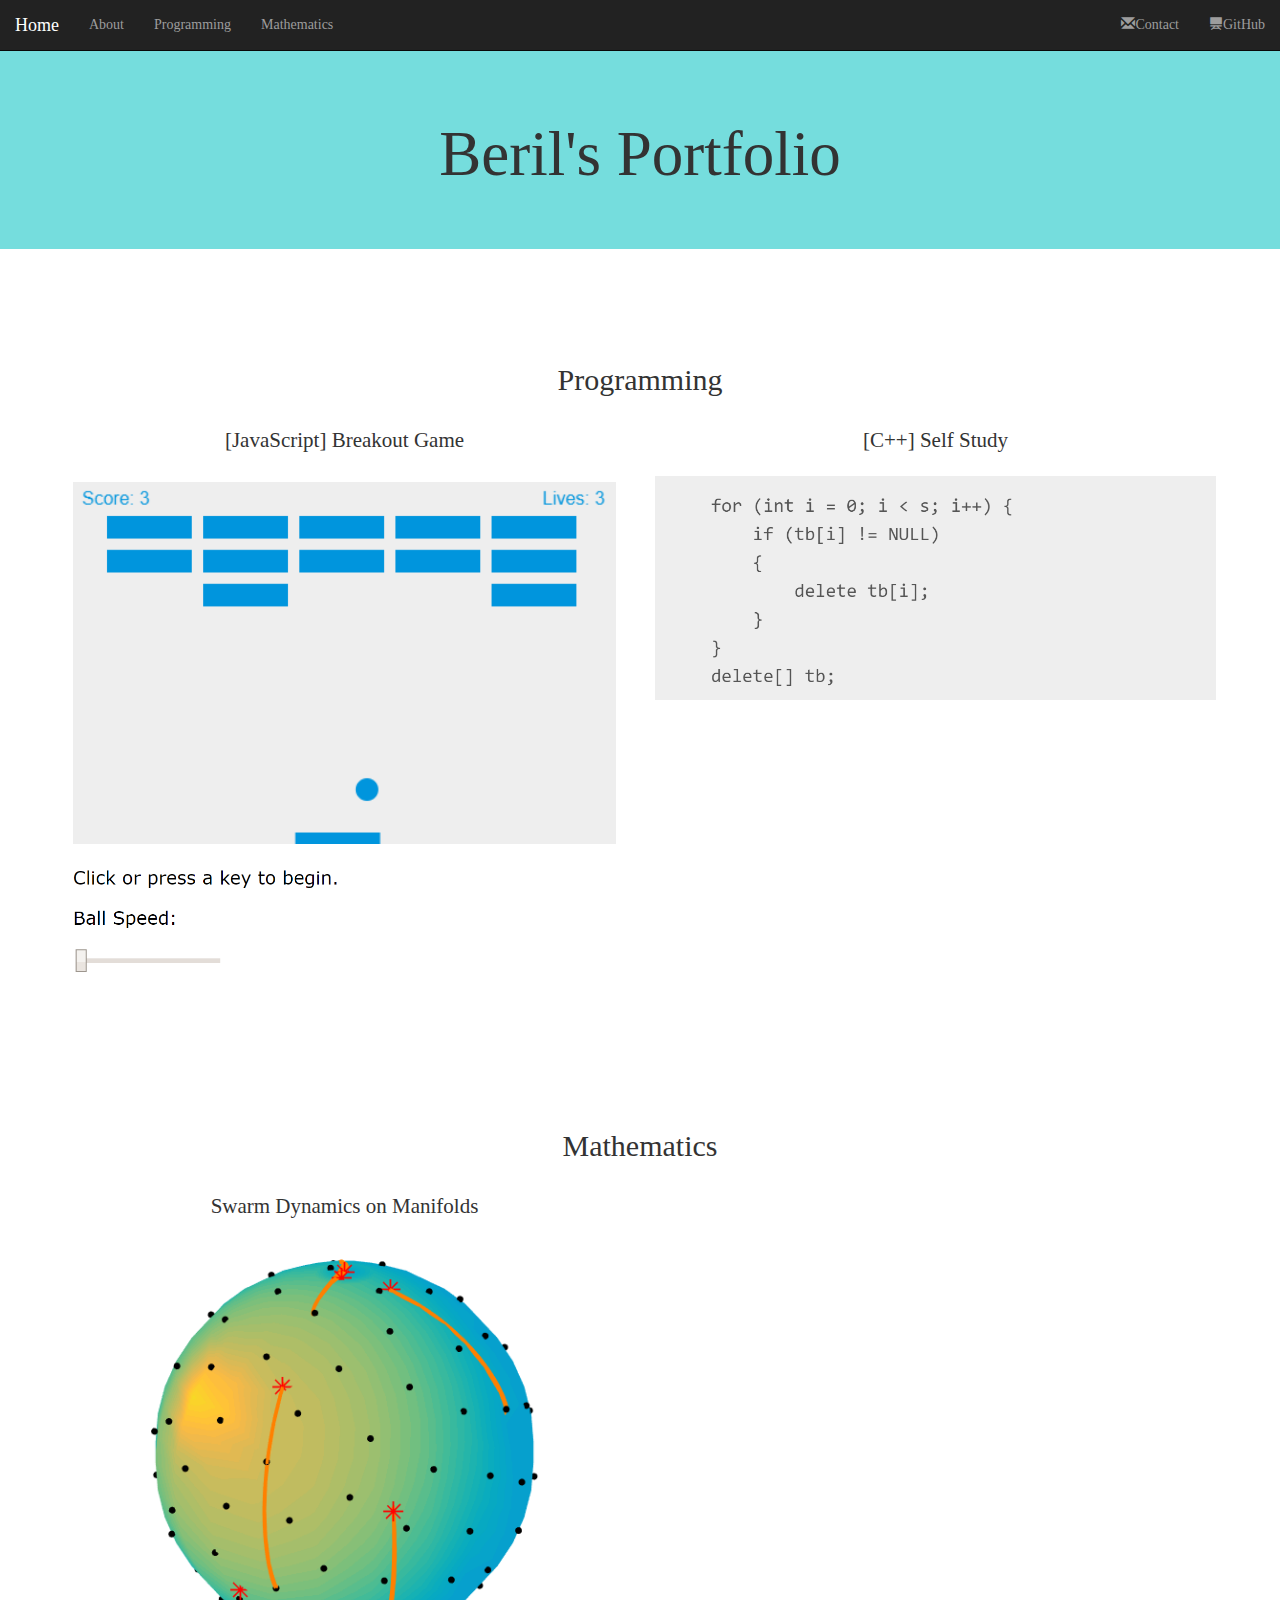
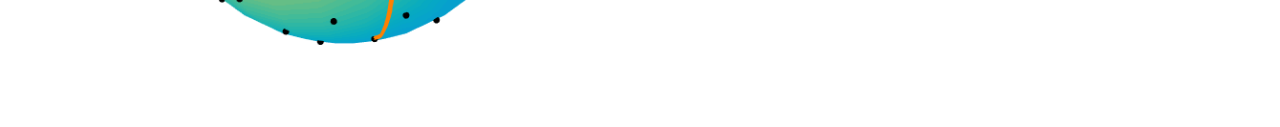
<file: index.html>
<!DOCTYPE html>
<html lang="en">
<head>
  <title>Beril Zhang Portfolio</title>
  <meta charset="utf-8">
  <meta name="viewport" content="width=device-width, initial-scale=1">
  <link rel="stylesheet" href="https://maxcdn.bootstrapcdn.com/bootstrap/3.4.0/css/bootstrap.min.css">
  <script src="https://ajax.googleapis.com/ajax/libs/jquery/3.3.1/jquery.min.js"></script>
  <script src="https://maxcdn.bootstrapcdn.com/bootstrap/3.4.0/js/bootstrap.min.js"></script>

  <link rel="stylesheet" href="index.css">
</head>
<body>

<!--Navigation bar-->
<nav class="navbar navbar-inverse navbar-fixed-top">
    <div class="container-fluid">
        <div class="navbar-header">
            <button type="button" class="navbar-toggle" data-toggle="collapse" data-target="#myNavbar">
            <span class="icon-bar"></span>
            <span class="icon-bar"></span>
            <span class="icon-bar"></span>                        
            </button>
            <a class="navbar-brand" href="index.html">Home</a>
        </div>
        <div class="collapse navbar-collapse" id="myNavbar">
            <ul class="nav navbar-nav">
                <li><a href="about.html">About</a></li>
                <li><a href="index.html#programming">Programming</a></li>
                <li><a href="index.html#mathematics">Mathematics</a></li>
            </ul>
            <ul class="nav navbar-nav navbar-right">
                <li><a href="mailto:berilz@sfu.ca" target="_blank"><span class="glyphicon glyphicon-envelope"></span>Contact</a></li>
                <li><a href="https://github.com/bqianz" target="_blank"><span class="glyphicon glyphicon-blackboard"></span>GitHub</a></li>
            </ul>
        </div>
    </div>
</nav>
<!--end of Navigation bar-->

<div class="jumbotron">
  <div class="container bg-2 text-center">
    <h1>Beril's Portfolio</h1>    
  </div>
</div>

<!-- Programming -->
<div class="container-fluid bg-3 text-center" id = "programming">    
  <h2>Programming</h2><br>
  <div class="row">
    <div class="col-sm-6">
      <p class="lead">[JavaScript] Breakout Game</p>
        <a href = "js_breakout.html">
        <img src="js_breakout_thumb.png" class="img-responsive" style="width:100%" alt="Image">
        </a>
    </div>
    <div class="col-sm-6"> 
      <p class="lead">[C++] Self Study</p>
      <a href = "cpp_selfstudy.html">
      <img src="cpp_selfstudy_thumb.png" class="img-responsive" style="width:100%" alt="Image">
      </a>
    </div>
</div>
</div>

<div class="container-fluid bg-3 text-center" id = "mathematics">    
        <h2>Mathematics</h2><br>
        <div class="row">
          <div class="col-sm-6">
            <p class = "lead">Swarm Dynamics on Manifolds</p>
            <a href="math_manifolds.html">
            <img src="math_manifolds_thumb.png" class="img-responsive" style="width:100%" alt="Image">
            </a>
          </div>
    </div>
    </div>    

</body>
</html>
</file>
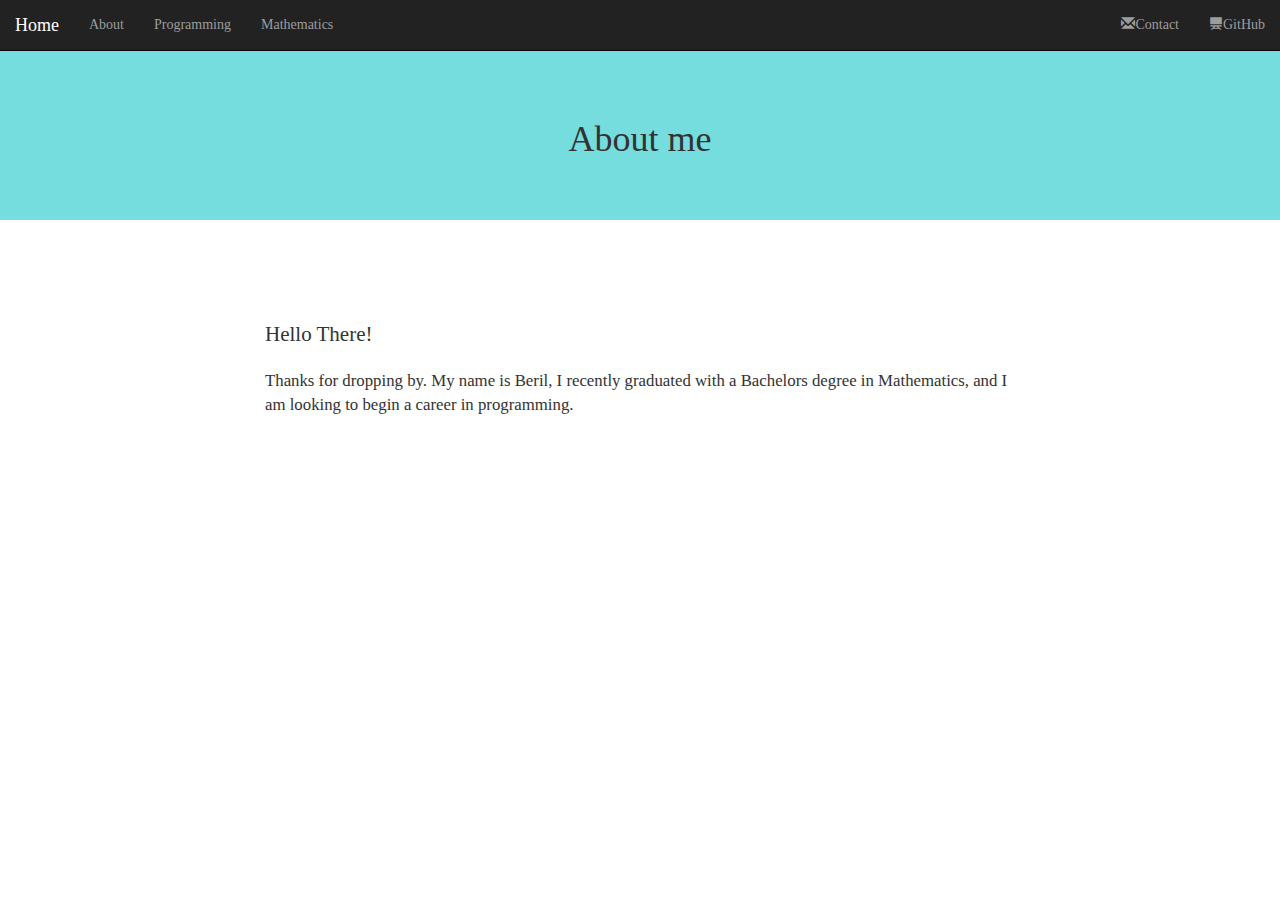
<file: about.html>
<!DOCTYPE html>
<html lang="en">
<head>
  <title>About me</title>
  <meta charset="utf-8">
  <meta name="viewport" content="width=device-width, initial-scale=1">
  <link rel="stylesheet" href="https://maxcdn.bootstrapcdn.com/bootstrap/3.4.0/css/bootstrap.min.css">
  <script src="https://ajax.googleapis.com/ajax/libs/jquery/3.3.1/jquery.min.js"></script>
  <script src="https://maxcdn.bootstrapcdn.com/bootstrap/3.4.0/js/bootstrap.min.js"></script>

  <link rel="stylesheet" href="index.css">
</head>
<body>

<!--Navigation bar-->
<nav class="navbar navbar-inverse navbar-fixed-top">
    <div class="container-fluid">
        <div class="navbar-header">
            <button type="button" class="navbar-toggle" data-toggle="collapse" data-target="#myNavbar">
            <span class="icon-bar"></span>
            <span class="icon-bar"></span>
            <span class="icon-bar"></span>                        
            </button>
            <a class="navbar-brand" href="index.html">Home</a>
        </div>
        <div class="collapse navbar-collapse" id="myNavbar">
            <ul class="nav navbar-nav">
                <li><a href="about.html">About</a></li>
                <li><a href="index.html#programming">Programming</a></li>
                <li><a href="index.html#mathematics">Mathematics</a></li>
            </ul>
            <ul class="nav navbar-nav navbar-right">
                <li><a href="mailto:berilz@sfu.ca" target="_blank"><span class="glyphicon glyphicon-envelope"></span>Contact</a></li>
                <li><a href="https://github.com/bqianz" target="_blank"><span class="glyphicon glyphicon-blackboard"></span>GitHub</a></li>
            </ul>
        </div>
    </div>
</nav>
<!--end of Navigation bar-->

<!-- header -->
<header height="200px">
    <div class="container text-center">
      <h1>About me</h1>
    </div>
</header>

<!-- Page Content -->
<section>
<div class="container">
  <div class="row">
    <!-- column holder -->
    <div class="col-lg-2"></div>
    <div class="col-lg-8">
     <p class="lead">Hello There!</p>
     <p>Thanks for dropping by. My name is Beril, I recently graduated with a Bachelors degree in Mathematics, and I am looking to begin a career in programming.</p>
     </p>
    </div>
    <!-- column holder -->
    <div class="col-lg-2"></div>
  </div>
</div>
</section>


</body>
</html>
</file>
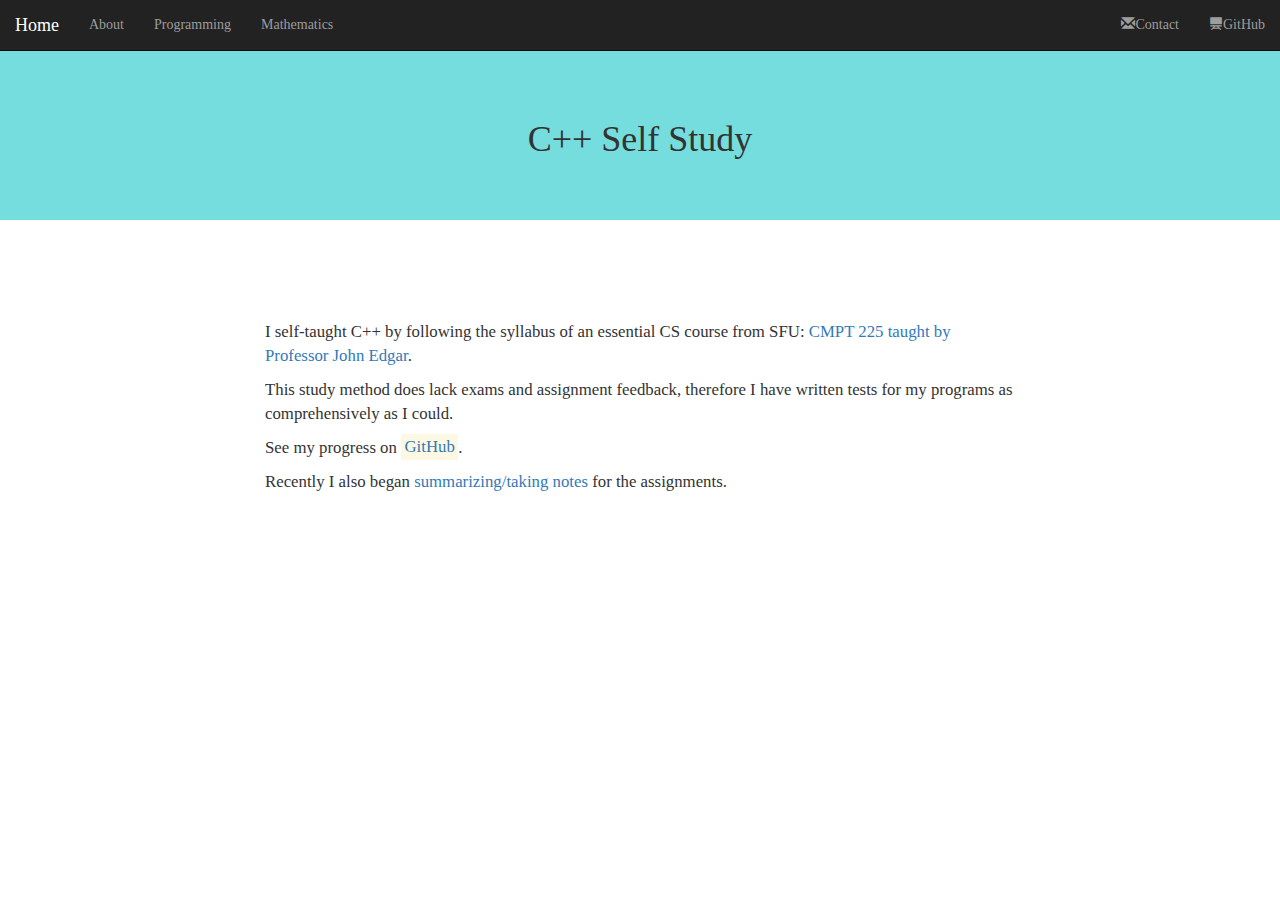
<file: cpp_selfstudy.html>
<!DOCTYPE html>
<html lang="en">
<head>
  <title>C++ Self Study</title>
  <meta charset="utf-8">
  <meta name="viewport" content="width=device-width, initial-scale=1">
  <link rel="stylesheet" href="https://maxcdn.bootstrapcdn.com/bootstrap/3.4.0/css/bootstrap.min.css">
  <script src="https://ajax.googleapis.com/ajax/libs/jquery/3.3.1/jquery.min.js"></script>
  <script src="https://maxcdn.bootstrapcdn.com/bootstrap/3.4.0/js/bootstrap.min.js"></script>

  <link rel="stylesheet" href="index.css">
</head>
<body>

<!--Navigation bar-->
<nav class="navbar navbar-inverse navbar-fixed-top">
    <div class="container-fluid">
        <div class="navbar-header">
            <button type="button" class="navbar-toggle" data-toggle="collapse" data-target="#myNavbar">
            <span class="icon-bar"></span>
            <span class="icon-bar"></span>
            <span class="icon-bar"></span>                        
            </button>
            <a class="navbar-brand" href="index.html">Home</a>
        </div>
        <div class="collapse navbar-collapse" id="myNavbar">
            <ul class="nav navbar-nav">
                <li><a href="about.html">About</a></li>
                <li><a href="index.html#programming">Programming</a></li>
                <li><a href="index.html#mathematics">Mathematics</a></li>
            </ul>
            <ul class="nav navbar-nav navbar-right">
                <li><a href="mailto:berilz@sfu.ca" target="_blank"><span class="glyphicon glyphicon-envelope"></span>Contact</a></li>
                <li><a href="https://github.com/bqianz" target="_blank"><span class="glyphicon glyphicon-blackboard"></span>GitHub</a></li>
            </ul>
        </div>
    </div>
</nav>
<!--end of Navigation bar-->

<!-- header -->
<header height="200px">
    <div class="container text-center">
      <h1>C++ Self Study</h1>
    </div>
</header>

<!-- Page Content -->
<section>
<div class="container">
  <div class="row">
    <!-- column holder -->
    <div class="col-lg-2"></div>
    <div class="col-lg-8">
     <p>I self-taught C++ by following the syllabus of an essential CS course from SFU: <a href="http://www.cs.sfu.ca/CourseCentral/225/johnwill/">CMPT 225 taught by Professor John Edgar</a>.</p>

    <p>This study method does lack exams and assignment feedback, therefore I have written tests for my programs as comprehensively as I could.</p>
        
    <p>See my progress on <mark><a href="https://github.com/bqianz/cmpt225">GitHub</a></mark>.</p>
    <p>Recently I also began <a href = "https://cppjournal.tumblr.com/tagged/cmpt225">summarizing/taking notes</a> for the assignments.</p>
    </div>
    <!-- column holder -->
    <div class="col-lg-2"></div>
  </div>
</div>
</section>


</body>
</html>
</file>
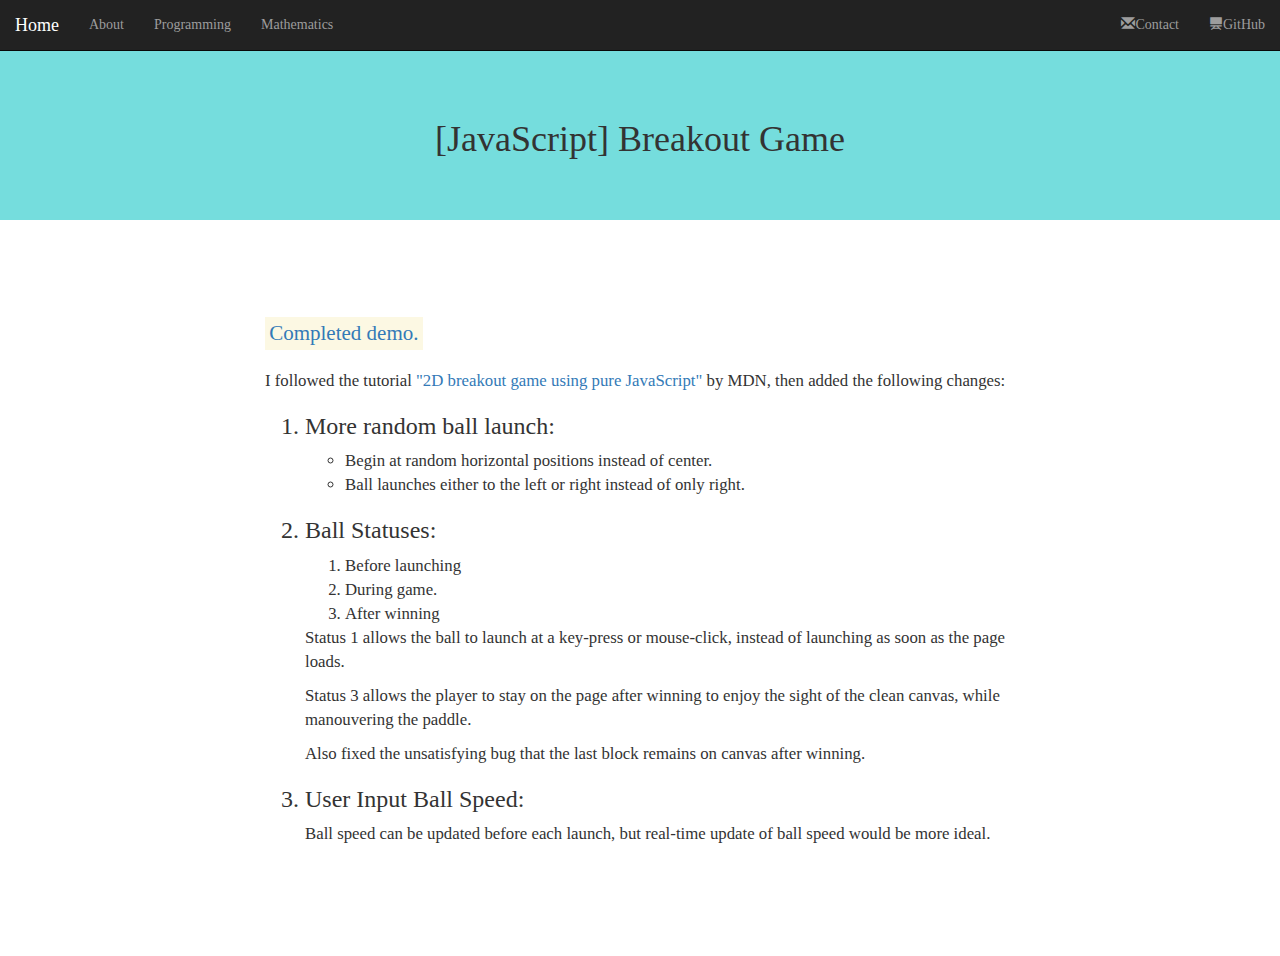
<file: js_breakout.html>
<!DOCTYPE html>
<html lang="en">
<head>
  <title>Breakout Game</title>
  <meta charset="utf-8">
  <meta name="viewport" content="width=device-width, initial-scale=1">
  <link rel="stylesheet" href="https://maxcdn.bootstrapcdn.com/bootstrap/3.4.0/css/bootstrap.min.css">
  <script src="https://ajax.googleapis.com/ajax/libs/jquery/3.3.1/jquery.min.js"></script>
  <script src="https://maxcdn.bootstrapcdn.com/bootstrap/3.4.0/js/bootstrap.min.js"></script>

  <link rel="stylesheet" href="index.css">
</head>
<body>

<!--Navigation bar-->
<nav class="navbar navbar-inverse navbar-fixed-top">
    <div class="container-fluid">
        <div class="navbar-header">
            <button type="button" class="navbar-toggle" data-toggle="collapse" data-target="#myNavbar">
            <span class="icon-bar"></span>
            <span class="icon-bar"></span>
            <span class="icon-bar"></span>                        
            </button>
            <a class="navbar-brand" href="index.html">Home</a>
        </div>
        <div class="collapse navbar-collapse" id="myNavbar">
            <ul class="nav navbar-nav">
                <li><a href="about.html">About</a></li>
                <li><a href="index.html#programming">Programming</a></li>
                <li><a href="index.html#mathematics">Mathematics</a></li>
            </ul>
            <ul class="nav navbar-nav navbar-right">
                <li><a href="mailto:berilz@sfu.ca" target="_blank"><span class="glyphicon glyphicon-envelope"></span>Contact</a></li>
                <li><a href="https://github.com/bqianz" target="_blank"><span class="glyphicon glyphicon-blackboard"></span>GitHub</a></li>
            </ul>
        </div>
    </div>
</nav>
<!--end of Navigation bar-->

<!-- header -->
<header height="200px">
    <div class="container text-center">
      <h1>[JavaScript] Breakout Game</h1>
    </div>
</header>

<!-- Page Content -->
<section>
<div class="container">
  <div class="row">
    <!-- column holder -->
    <div class="col-lg-2"></div>
    <div class="col-lg-8">
        <p class="lead"><mark><a href = "js_breakout_demo.html">Completed demo.</a></mark></p>
        <p> I followed the tutorial <a href="https://developer.mozilla.org/en-US/docs/Games/Tutorials/2D_Breakout_game_pure_JavaScript">"2D breakout game using pure JavaScript"</a> by MDN, then added the following changes:</p>
        <ol>
            <li class = "h3">More random ball launch:</li>
            <ul>
                <li>Begin at random horizontal positions instead of center.</li>
                <li>Ball launches either to the left or right instead of only right.</li>
            </ul>
            <li class = "h3">Ball Statuses:</li>
            <ol>
            <li>Before launching</li>
            <li>During game.</li>
            <li>After winning</li>
            </ol>
            <p>Status 1 allows the ball to launch at a key-press or mouse-click, instead of launching as soon as the page loads.</p>
            <p>Status 3 allows the player to stay on the page after winning to enjoy the sight of the clean canvas, while manouvering the paddle.</p>
            <p>Also fixed the unsatisfying bug that the last block remains on canvas after winning.</p>
            <li class = "h3">User Input Ball Speed:</li>
            <p>Ball speed can be updated before each launch, but real-time update of ball speed would be more ideal.</p>
        </ol>
    </div>
    <!-- column holder -->
    <div class="col-lg-2"></div>
  </div>
</div>
</section>


</body>
</html>
</file>
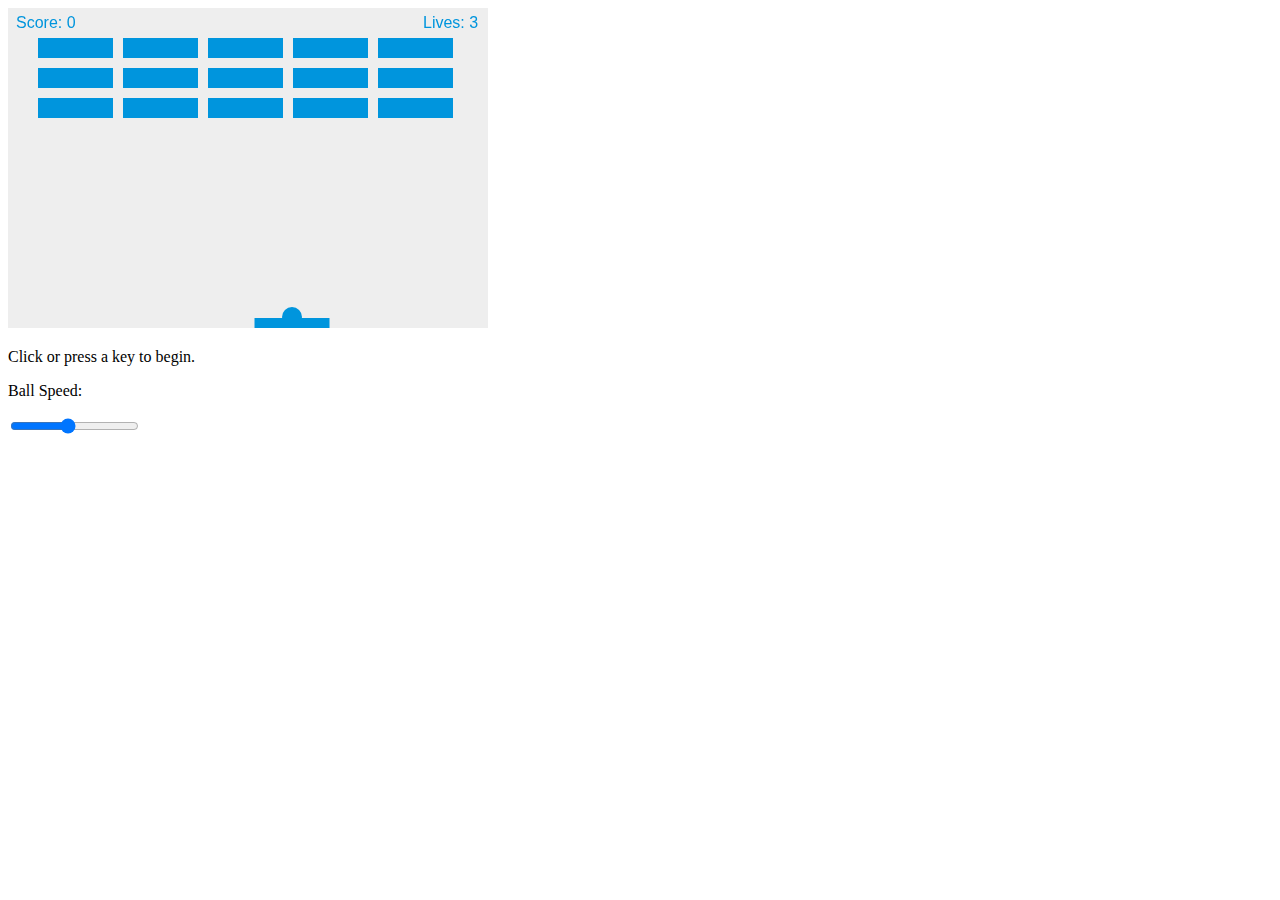
<file: js_breakout_demo.html>
<!doctype html>

<html>

<head>

<meta charset = "UTF-8">
<meta name = "viewport" content = "width=device-width, initial-scale = 1.0">
<title>Ball Breakout Game</title>

<style>
canvas { background:#eee;}
p {font-family:verdana;}
</style>

</head>

<body>

<canvas id = "myCanvas" width = "480" height = "320"></canvas>
<p>Click or press a key to begin.</p>
<p>Ball Speed: </p>
<input type = "range" min = "1" max = "10" value = "5" class = "slider" id = "myRange">

<script>
{
var canvas = document.getElementById("myCanvas");
var ctx = canvas.getContext("2d");
var x, y, dx, dy;
var paddleX;
var ballSpeed = 5;
var ballStatus = 0;


// slider
{
var slider = document.getElementById("myRange");
slider.oninput = function()
{
	ballSpeed = this.value;
}
}


// begin with action
{

var positiveNegative = Math.random() < 0.5 ? -1 : 1;
function startingPosition()
{
	x = Math.random()*canvas.width;
	y = canvas.height - ballRadius - 1;
	paddleX = Math.max(0,x-paddleWidth/2);
	ballStatus = 0;
}

document.addEventListener("click", launchBall);
function launchBall()
{
	if(ballStatus === 0)
		{
			ballStatus = 1;
			dx = positiveNegative * ballSpeed;
			dy = -ballSpeed;
		}
}

}

// ball
{

var ballRadius = 10;

function drawBall()
{
	ctx.beginPath();
	ctx.arc(x,y,ballRadius,0,Math.PI*2);
	ctx.fillStyle = "#0095DD";
	ctx.fill();
	ctx.closePath();
}
}

// paddle and moving paddle
{
var paddleHeight = 10;
var paddleWidth = 75;

var leftPressed = false;
var rightPressed = false;
document.addEventListener("keydown", keyDownHandler);
document.addEventListener("keyup",keyUpHandler);
document.addEventListener("mousemove", mouseMoveHandler);

function keyDownHandler(e)
{
	launchBall();
	if(e.key == "Right" || e.key == "ArrowRight")
	{
		rightPressed = true;
	}
	if(e.key == "Left"|| e.key == "ArrowLeft")
	{
		leftPressed = true;
	}
}

function keyUpHandler(e)
{
	if(e.key == "Right" || e.key == "ArrowRight")
	{
		rightPressed = false;
	}
	if(e.key == "Left"|| e.key == "ArrowLeft")
	{
		leftPressed = false;
	}
}

function mouseMoveHandler(e)
{
	if(ballStatus>0)
	{
		var relativeX = e.clientX - canvas.offsetLeft;
		if( paddleWidth/2 < relativeX && relativeX < canvas.width - paddleWidth/2) // if within canvas
		{
			paddleX = relativeX - paddleWidth/2;
		}
	}
}

function drawPaddle(){

	ctx.beginPath();
	ctx.rect(paddleX,canvas.height-paddleHeight,paddleWidth,paddleHeight);
	ctx.fillStyle = "#0095DD";
	ctx.fill();
	ctx.closePath();
}
}

// bricks
{
var brickColumnCount = 5;
var brickRowCount = 3;
var brickOffsetLeft = 30;
var brickOffsetTop = 30;
var brickWidth = 75;
var brickHeight = 20;
var brickPadding = 10;

// initialize bricks
var bricks = [];
for(var c = 0; c < brickColumnCount; c++)
{
	bricks[c] = [];
	for(var r = 0; r < brickRowCount; r++)
	{
		bricks[c][r] = {x : 0,y : 0, status:1};
	}
}
function drawBricks()
{
	// columns
	for(var c = 0 ; c < brickColumnCount; c++)
	{
		// rows
		for(var r = 0; r < brickRowCount; r++)
		{
			if(bricks[c][r].status == 1)
			{
				var brickX = (brickWidth + brickPadding)*c + brickOffsetLeft;
				var brickY = (brickHeight + brickPadding) * r + brickOffsetTop;
				bricks[c][r].x = brickX;
				bricks[c][r].y = brickY;
				// drawing each brick
				ctx.beginPath();
				ctx.rect(brickX,brickY,brickWidth,brickHeight);
				ctx.fillStyle = "#0095DD";
				ctx.fill();
				ctx.closePath();
			}
		}
	}
}

function collisionDetection()
{
	for(var c = 0 ; c < brickColumnCount;c++)
	{
		for(var r = 0 ; r < brickRowCount;r++)
		{
			var b = bricks[c][r];

			// if brick is hit by wall
			if(b.status == 1 && b.x < x && x < b.x + brickWidth && b.y < y && y <b.y + brickHeight)
			{
				dy = -dy;
				b.status = 0;
				score++;
				if (score === winningScore)
				{
					alert("You win!");
					dx = 0;
					dy = 0;
					ballStatus = 2;
				}
			}
		}
	}
}
}


// score
{
var score = 0;
var winningScore = brickColumnCount * brickRowCount;
function drawScore()
{
	ctx.font = "16px Arial";
	ctx.fillstyle = "#0095DD";
	ctx.fillText("Score: " + score,8,20);
}
}

// lives
{
var lives = 3;
function drawLives()
{
	ctx.font = "16px Arial";
	ctx.fillstyle = "#0095DD";
	ctx.fillText("Lives: " + lives, canvas.width - 65, 20);
}
}

// iteration
{
function draw()
{
	ctx.clearRect(0,0,canvas.width,canvas.height);
	drawBall();
	drawPaddle();
	drawBricks();
	drawScore();
	drawLives();
}

function run()
{
	draw();
	if (ballStatus===1)
	{
		collisionDetection();
		// ball velocity
		x += dx;
		y += dy;

		// ball bounce off left, right, top wals
		if(x+dx > canvas.width - ballRadius|| x + dx <  ballRadius)
		{
			dx = -dx;
		}

		if(y + dy < ballRadius)
		{
			dy = -dy;
		}

		// ball hits bottom of canvas
		else if(y+dy > canvas.height - ballRadius )
		{
			// blocked by paddle
			if(paddleX < x && x < paddleX + paddleWidth)
			{
				dy = -dy;
			}

			// not blocked by paddle
			else
			{
				lives--;
				if(!lives)
				{
					alert("GAME OVER");
					document.location.reload();
				}
				else
				{	
					// begin at random
					startingPosition();

				}
			}
		}
	}

	if(ballStatus>0)
	{
		// paddle movement with keyboard
		if(rightPressed && paddleX < canvas.width - paddleWidth)
		{
			paddleX += 7;
		}

		if(leftPressed && paddleX > 0)
		{
			paddleX -= 7;
		}
	}

	requestAnimationFrame(run);

}
}

startingPosition();
run();
}
</script>


</body>



</html>
</file>
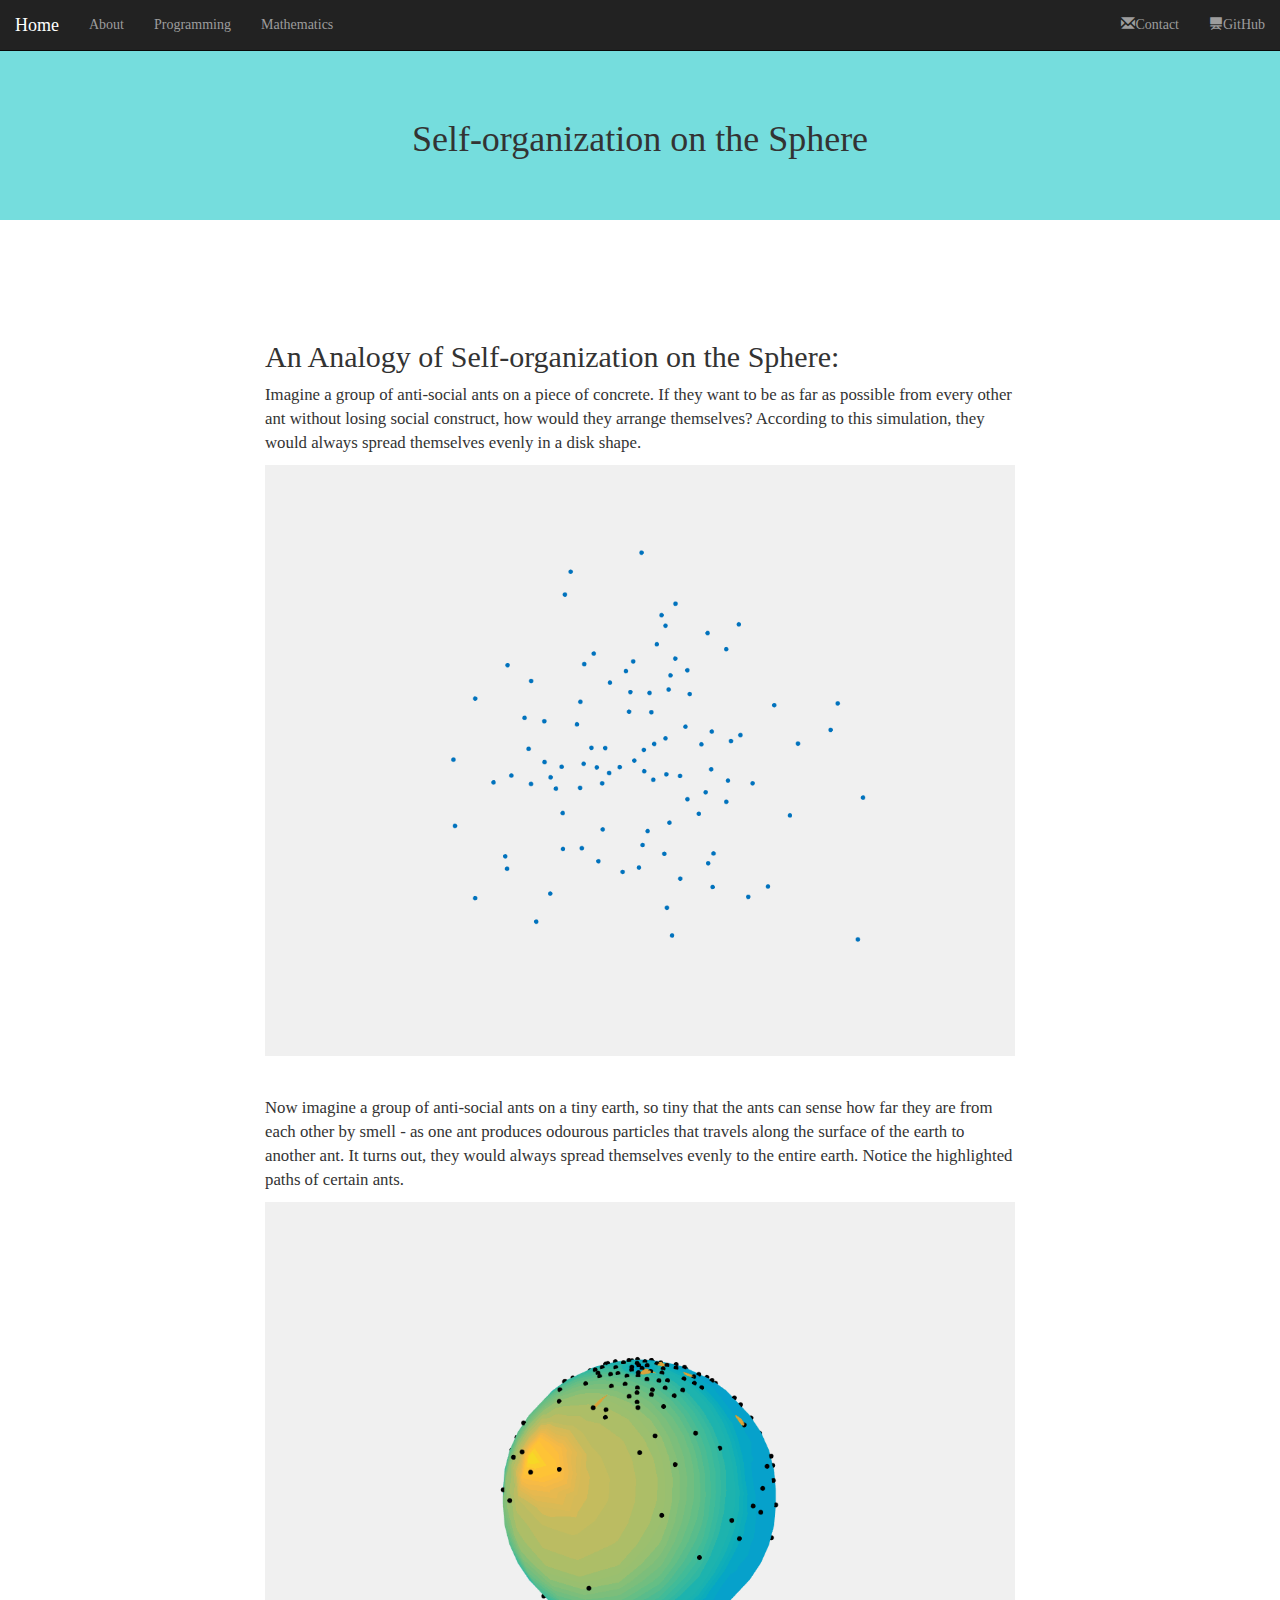
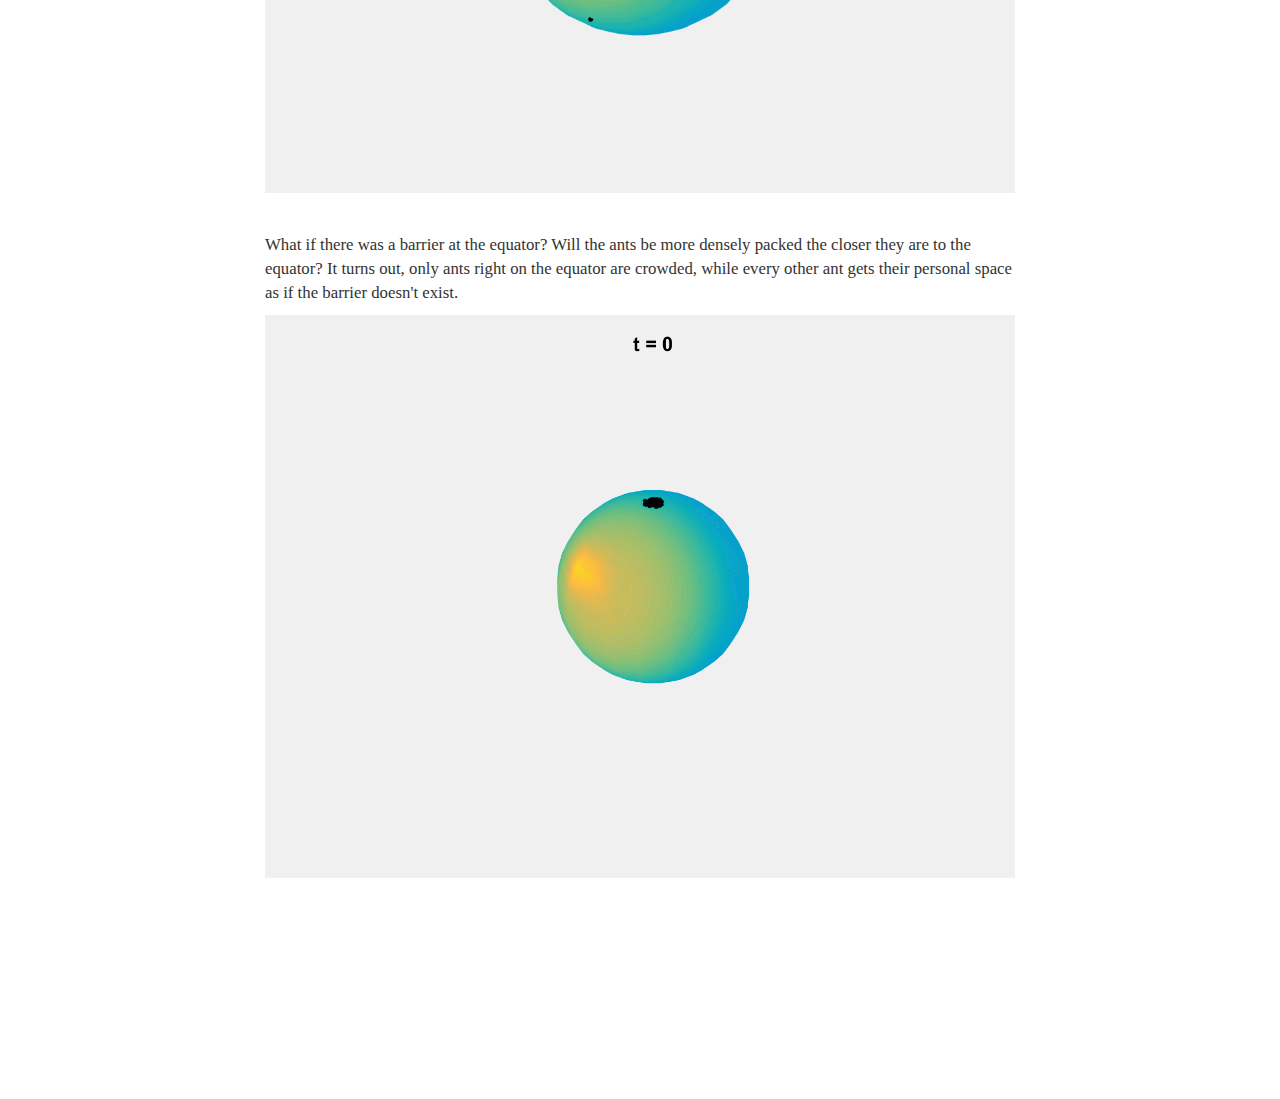
<file: math_manifolds.html>
<!DOCTYPE html>
<html lang="en">
<head>
  <title>Self-organization on the Sphere</title>
  <meta charset="utf-8">
  <meta name="viewport" content="width=device-width, initial-scale=1">
  <link rel="stylesheet" href="https://maxcdn.bootstrapcdn.com/bootstrap/3.4.0/css/bootstrap.min.css">
  <script src="https://ajax.googleapis.com/ajax/libs/jquery/3.3.1/jquery.min.js"></script>
  <script src="https://maxcdn.bootstrapcdn.com/bootstrap/3.4.0/js/bootstrap.min.js"></script>

  <link rel="stylesheet" href="index.css">
</head>
<body>

<!--Navigation bar-->
<nav class="navbar navbar-inverse navbar-fixed-top">
    <div class="container-fluid">
        <div class="navbar-header">
            <button type="button" class="navbar-toggle" data-toggle="collapse" data-target="#myNavbar">
            <span class="icon-bar"></span>
            <span class="icon-bar"></span>
            <span class="icon-bar"></span>                        
            </button>
            <a class="navbar-brand" href="index.html">Home</a>
        </div>
        <div class="collapse navbar-collapse" id="myNavbar">
            <ul class="nav navbar-nav">
                <li><a href="about.html">About</a></li>
                <li><a href="index.html#programming">Programming</a></li>
                <li><a href="index.html#mathematics">Mathematics</a></li>
            </ul>
            <ul class="nav navbar-nav navbar-right">
                <li><a href="mailto:berilz@sfu.ca" target="_blank"><span class="glyphicon glyphicon-envelope"></span>Contact</a></li>
                <li><a href="https://github.com/bqianz" target="_blank"><span class="glyphicon glyphicon-blackboard"></span>GitHub</a></li>
            </ul>
        </div>
    </div>
</nav>
<!--end of Navigation bar-->

<!-- header -->
<header height="200px">
    <div class="container text-center">
      <h1>Self-organization on the Sphere</h1>
    </div>
</header>

<!-- Page Content -->
<section>
<div class="container">
  <div class="row">
    <!-- column holder -->
    <div class="col-lg-2"></div>
    <div class="col-lg-8">
    <div class="textblock">
     <div class="textblock">
    <p class="h2">An Analogy of Self-organization on the Sphere:</p>
    <div class="textblock">
    <p>Imagine a group of anti-social ants on a piece of concrete. If they want to be as far as possible from every other ant without losing social construct, how would they arrange themselves? According to this simulation, they would always spread themselves evenly in a disk shape.</p>
    <img src="math_manifolds_2d.gif" class="img-responsive" alt="2d aggregation">
    </div>
    <div class="textblock">
    <p>Now imagine a group of anti-social ants on a tiny earth, so tiny that the ants can sense how far they are from each other by smell - as one ant produces odourous particles that travels along the surface of the earth to another ant. It turns out, they would always spread themselves evenly to the entire earth. Notice the highlighted paths of certain ants.</p>
    <img src="math_manifolds_sphere.gif" class="img-responsive" alt="sphere aggregation">
        </div>

        <div class="textblock">
    <p>What if there was a barrier at the equator? Will the ants be more densely packed the closer they are to the equator? It turns out, only ants right on the equator are crowded, while every other ant gets their personal space as if the barrier doesn't exist.</p>
    <img src="math_manifolds_barrier.gif" class="img-responsive" alt="barrier aggregation">
    </div>
    </div>
    </div>
    <!-- column holder -->
    <div class="col-lg-2"></div>
  </div>
</div>
</section>


</body>
</html>
</file>
<file: index.css>
*{
        font-family: georgia;
        /* font-family: "Trebuchet MS", Helvetica, sans-serif; */
    }  
    .bg-3{
        padding: 5%;
    }

    /* Remove the navbar's default margin-bottom and rounded borders */ 
    .navbar {
      margin-bottom: 0;
      border-radius: 0;
    }
    .jumbotron{
        background-color: #75dddd;
        padding: 100px 0 50px;
    }

    header {
        background-color: #75dddd;
        padding: 100px 0 50px;
    }
      
    section {
    padding: 100px 0;
    font-size: 120%;
    }

    .textblock{
        padding-bottom: 40px;
    }
</file>
